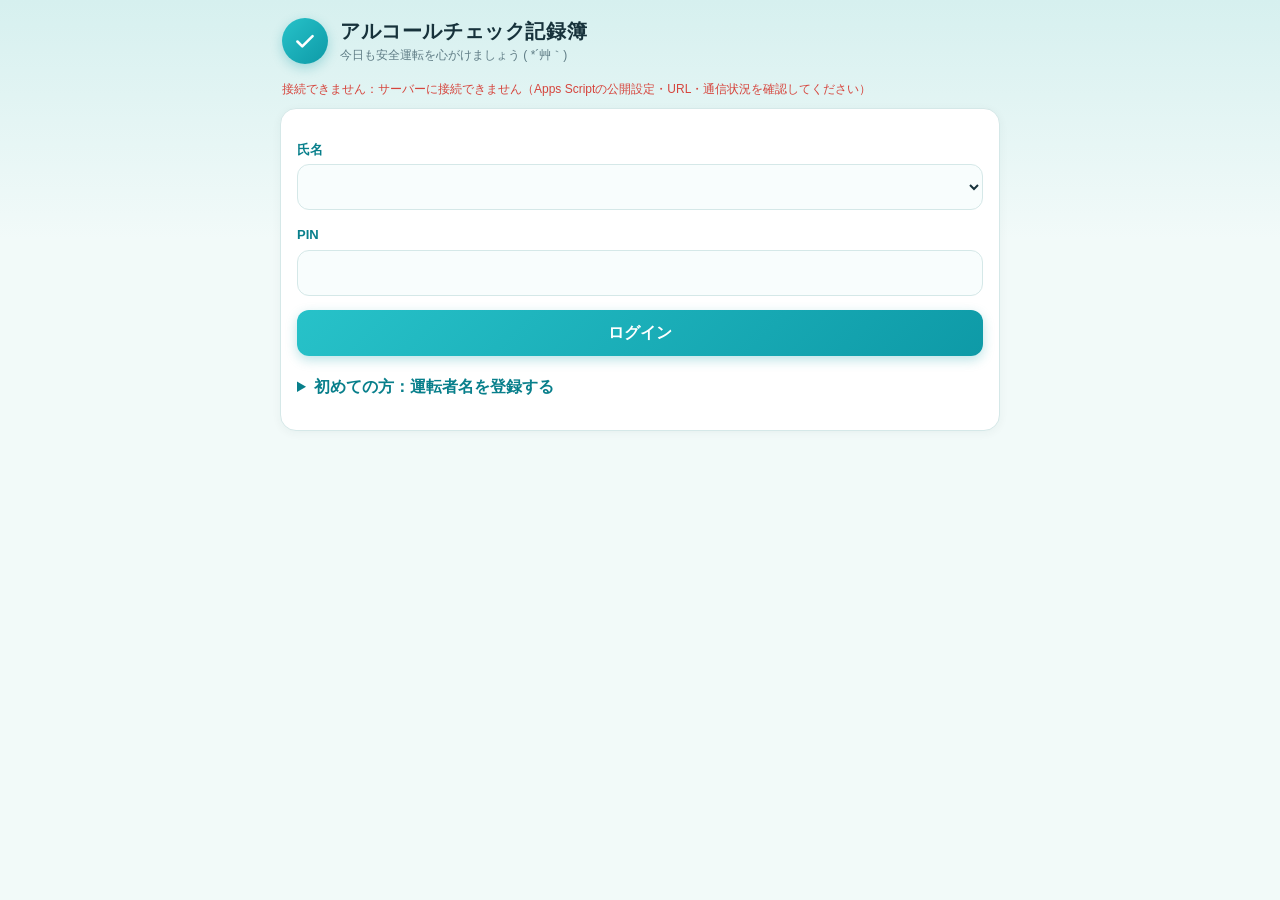
<file: index.html>
<!DOCTYPE html>
<html lang="ja"><head><meta charset="utf-8">
<meta name="viewport" content="width=device-width, initial-scale=1, viewport-fit=cover">
<meta name="apple-mobile-web-app-capable" content="yes"><meta name="apple-mobile-web-app-title" content="アルコールチェック">
<title>アルコールチェック記録簿</title>
<link rel="stylesheet" href="style.css"></head><body><div class="w">
<div class="hd"><i><svg viewBox="0 0 24 24" fill="none" stroke="#fff" stroke-width="2.4" stroke-linecap="round" stroke-linejoin="round"><path d="M5 12.5l4.5 4.5L19 7.5"/></svg></i><h1>アルコールチェック記録簿<small>今日も安全運転を心がけましょう ( *´艸｀)</small></h1></div><div id="msg" class="sm"></div>

<div id="lg" class="card">
 <label>氏名</label><select id="nm"></select>
 <label>PIN</label><input type="password" id="pin" inputmode="numeric" autocomplete="off">
 <div style="margin-top:14px"><button class="pri" id="go" style="width:100%">ログイン</button></div>
 <details id="rg" style="margin-top:18px"><summary style="min-height:40px">初めての方：運転者名を登録する</summary>
  <label>運転者名</label><input type="text" id="rn" placeholder="例：山田 太郎">
  <label>PIN（数字4〜6桁・ご自身で決めてください）</label><input type="password" id="rp" inputmode="numeric" maxlength="6" autocomplete="off">
  <button id="rb" style="width:100%;margin-top:10px">登録してログイン</button>
 </details>
</div>

<div id="app" hidden>
 <div class="sm" style="display:flex;justify-content:space-between;align-items:center"><span id="who"></span><button id="out" class="sm" style="min-height:32px">ログアウト</button></div>
 <div class="tabs"><button id="t1" class="on">チェック入力</button><button id="t2">記録簿</button></div>

 <div id="p1"><div class="card">
  <div id="eb" hidden class="tag ng" style="display:block;margin-bottom:6px">修正中：送信すると記録が上書きされます　<button id="ec" style="min-height:32px">修正をやめる</button></div>
  <label>車両番号等（必須）</label><select id="veh"></select>
  <details id="vg"><summary>車両が見つからない：新しい車両を登録</summary>
   <input type="text" id="vn" placeholder="例：ハイエース 5-20" style="margin-top:6px">
   <button id="vb" style="width:100%;margin-top:8px">車両を登録</button></details>
  <label>確認日時（必須）</label><input type="datetime-local" id="at">
  <div class="row" style="margin-top:8px"><label><input type="radio" name="ty" value="運転前" checked>運転前</label><label><input type="radio" name="ty" value="運転後">運転後</label></div>
  <label>確認方法</label>
  <div class="row"><label><input type="radio" name="me" value="対面">対面</label><label><input type="radio" name="me" value="電話">電話</label><label><input type="radio" name="me" value="ビデオ通話">ビデオ通話</label><label><input type="radio" name="me" value="その他" checked>その他</label></div>
  <input type="text" id="mo" placeholder="その他の内容" style="margin-top:6px">
  <label>検知器の表示画面の写真（必須）</label><div class="row2"><button type="button" id="phc">📷 カメラで撮影</button><button type="button" id="phl">🖼 撮影済みの写真を選ぶ</button></div>
  <input type="file" id="ph" accept="image/*" capture="environment" class="vh"><input type="file" id="ph2" accept="image/*" class="vh"><img id="th" hidden alt=""><div id="pd" class="sm" style="margin-top:6px"></div>
  <label>検知器の結果（mg/L）：写真から自動で読み取ります</label><input type="number" id="val" step="0.01" min="0" inputmode="decimal" placeholder="0.00"><div id="ocr" class="sm" style="margin-top:6px"></div>
  <label>酒気帯び（0.15mg/L以上で自動的に「有」）</label><div id="alv"><span class="tag">未判定</span></div>
  <div id="wn" class="tag ng" hidden style="margin-top:8px;display:block">酒気帯びの恐れあり。運転せず、管理者へ連絡してください。</div>
  <label>指示事項またはその他必要な事項</label><textarea id="note" rows="2"></textarea>
  <button class="pri" id="sub" style="width:100%;min-height:54px;margin-top:16px">記録を送信</button>
 </div><div class="sm" style="margin:16px 4px 6px;font-weight:600">あなたの直近の記録（管理者の確認状況）</div><div id="rec"></div></div>

 <div id="p2" hidden>
  <div class="card"><label>対象月</label><input type="month" id="fm">
   <label>状態</label><select id="fs"><option value="">すべて</option><option value="p">未確認</option><option value="a">酒気帯び有</option></select>
   <div id="sum" class="sm" style="margin-top:8px"></div></div>
  <div id="lst"></div>
 </div>
</div></div>

<div id="dn" hidden style="position:fixed;inset:0;z-index:9;background:rgba(23,50,59,.45);display:flex;align-items:center;justify-content:center;padding:24px"><div class="card" style="max-width:320px;width:100%;text-align:center;margin:0;padding:24px"><div style="width:56px;height:56px;margin:0 auto 10px;border-radius:50%;background:var(--ok2);color:var(--ok);display:grid;place-items:center;font-size:30px">✔</div><div style="font-size:20px;font-weight:700">送信完了</div><div class="sm" style="margin:6px 0 16px">記録を保存しました</div><button class="pri" id="dnb" style="width:100%">OK</button></div></div>
<script src="common.js"></script>
<script src="ocr.js"></script>
<script>
const pad=n=>String(n).padStart(2,'0'),val=n=>(document.querySelector(`input[name=${n}]:checked`)||{}).value||'';
const nowL=()=>{const d=new Date();return `${d.getFullYear()}-${pad(d.getMonth()+1)}-${pad(d.getDate())}T${pad(d.getHours())}:${pad(d.getMinutes())}`};
let rows=[],blob=null,editId=null;

$('#at').value=nowL();$('#fm').value=nowL().slice(0,7);
(async()=>{try{const j=await call('names');$('#nm').innerHTML=j.names.map(n=>`<option>${E(n)}</option>`).join('');$('#veh').innerHTML=j.vehicles.map(n=>`<option>${E(n)}</option>`).join('');if(!j.names.length)$('#rg').open=true;if(!j.vehicles.length)$('#vg').open=true;
 try{const o=JSON.parse(ls.g('u'));if(o){$('#nm').value=o.name;$('#pin').value=o.pin}}catch(e){}}catch(e){msg('接続できません：'+e.message,1)}})();
$('#go').onclick=async()=>{U={name:$('#nm').value,pin:$('#pin').value};try{const j=await call('login');U.admin=j.admin;ls.s('u',JSON.stringify({name:U.name,pin:U.pin}));$('#lg').hidden=true;$('#app').hidden=false;$('#who').textContent=U.name+(U.admin?'（管理者）':'');msg('');load()}catch(e){msg(e.message,1)}};
$('#vb').onclick=async()=>{const n=$('#vn').value.trim().replace(/\s+/g,' ');if(!n){msg('車両名（ナンバー等）を入力してください',1);return}
 try{await call('addveh',{vname:n});if(![...$('#veh').options].some(o=>o.value==n))$('#veh').add(new Option(n));$('#veh').value=n;$('#vn').value='';$('#vg').open=false;msg('車両を登録しました')}catch(e){msg(e.message,1)}};
$('#dnb').onclick=()=>{$('#dn').hidden=true;window.scrollTo(0,0)};
$('#out').onclick=()=>{ls.s('u','');location.reload()};
$('#rb').onclick=async()=>{const n=$('#rn').value.trim(),p=$('#rp').value.trim();
 if(!n||!/^\d{4,6}$/.test(p)){msg('運転者名と、数字4〜6桁のPINを入力してください',1);return}
 try{U={};await call('register',{rname:n,rpin:p});$('#nm').innerHTML+=`<option>${E(n)}</option>`;$('#nm').value=n;$('#pin').value=p;$('#go').click()}catch(e){msg(e.message,1)}};
const tab=t=>{$('#p1').hidden=t!=1;$('#p2').hidden=t!=2;$('#t1').className=t==1?'on':'';$('#t2').className=t==2?'on':'';if(t==2)load()};
$('#t1').onclick=()=>tab(1);$('#t2').onclick=()=>tab(2);
document.querySelectorAll('[name=me]').forEach(r=>r.onchange=()=>{$('#mo').hidden=val('me')!='その他'});
const DEF='アルコール検知器による測定結果の撮影画像を専用アプリにて報告';$('#mo').value=DEF;
const judge=()=>{const v=parseFloat($('#val').value),k=!isNaN(v);$('#alv').innerHTML=k?`<span class="tag ${v>=0.15?'ng':'ok'}">${v>=0.15?'有':'無'}</span>`:'<span class="tag">未判定</span>';$('#wn').hidden=!(k&&v>=0.15)};
$('#val').oninput=judge;

async function shrink(f){const b=await createImageBitmap(f),s=Math.min(1,1280/Math.max(b.width,b.height)),c=document.createElement('canvas');c.width=Math.round(b.width*s);c.height=Math.round(b.height*s);c.getContext('2d').drawImage(b,0,0,c.width,c.height);return new Promise(r=>c.toBlob(r,'image/jpeg',.8))}
function exifDate(buf){try{const v=new DataView(buf);if(v.getUint16(0)!=0xFFD8)return '';let o=2;while(o+4<v.byteLength){const m=v.getUint16(o);if(m==0xFFDA)break;const L=v.getUint16(o+2);
 if(m==0xFFE1&&v.getUint32(o+4)==0x45786966){const t=o+10,le=v.getUint16(t)==0x4949,g=(p,s)=>s?v.getUint16(p,le):v.getUint32(p,le),
  ent=(ifd,tg)=>{const n=g(t+ifd,1);for(let i=0;i<n;i++){const e=t+ifd+2+i*12;if(g(e,1)==tg)return g(e+8,0)}return null},
  i0=g(t+4,0),ex=ent(i0,0x8769);let p=null;if(ex!=null)p=ent(ex,0x9003);if(p==null&&ex!=null)p=ent(ex,0x9004);if(p==null)p=ent(i0,0x0132);if(p==null)return '';
  let s='';for(let i=0;i<19;i++)s+=String.fromCharCode(v.getUint8(t+p+i));return s}
 o+=2+L}}catch(e){}return ''}
function photoDay(buf,f){const s=exifDate(buf);if(/^\d{4}:\d\d:\d\d/.test(s))return{d:s.slice(0,10).replace(/:/g,'-'),src:'撮影日'};if(f.lastModified){const d=new Date(f.lastModified);return{d:`${d.getFullYear()}-${pad(d.getMonth()+1)}-${pad(d.getDate())}`,src:'ファイル日付（撮影日不明）'}}return null}
let pday=null;
function dayCheck(pop){if(!pday||!blob)return;const rd=$('#at').value.slice(0,10),ok=pday.d==rd;
 $('#pd').innerHTML=ok?`✔ ${pday.src}：${pday.d}（確認日と一致）`:`<b style="color:var(--ng)">⚠ ${pday.src} ${pday.d} は、確認日 ${rd} と異なります</b>`;
 if(!ok&&pop)alert(`写真の${pday.src}（${pday.d}）が、確認日（${rd}）と一致しません。\n別の日の写真ではないか確認してください。\n（このまま送信することもできます）`)}
$('#at').onchange=()=>dayCheck(true);
async function readSeg(f){const bm=await createImageBitmap(f),s=Math.min(1,1200/Math.max(bm.width,bm.height)),c=document.createElement('canvas');c.width=Math.round(bm.width*s);c.height=Math.round(bm.height*s);const x=c.getContext('2d');x.drawImage(bm,0,0,c.width,c.height);const im=x.getImageData(0,0,c.width,c.height);return sevenSeg(im.data,c.width,c.height)}
async function onPhoto(e){blob=null;pday=null;$('#th').hidden=true;$('#pd').textContent='';$('#ocr').textContent='';$('#val').value='';judge();const f=e.target.files[0];if(!f)return;
 try{pday=photoDay(await f.arrayBuffer(),f)}catch(x){}
 try{blob=await shrink(f)}catch(z){blob=f}
 $('#th').src=URL.createObjectURL(blob);$('#th').hidden=false;dayCheck(true);
 $('#ocr').textContent='写真から数値を読み取り中…';
 try{let v=null;try{v=await readSeg(blob)}catch(z){}if(v!=null&&v<2){$('#val').value=v.toFixed(2);judge();$('#ocr').textContent=`写真から ${v.toFixed(2)} と読み取りました。検知器の表示と違う場合は修正してください。`}else{$('#ocr').textContent='数値を読み取れませんでした。写真を見て、手入力してください。'}}
 catch(x){$('#ocr').textContent='自動読み取りを利用できませんでした。手入力してください。'}}
$('#phc').onclick=()=>$('#ph').click();$('#phl').onclick=()=>$('#ph2').click();
$('#ph').onchange=onPhoto;$('#ph2').onchange=onPhoto;
const b64=b=>new Promise(r=>{const f=new FileReader();f.onload=()=>r(f.result);f.readAsDataURL(b)});

function resetForm(){editId=null;$('#eb').hidden=true;$('#veh').selectedIndex=0;$('#at').value=nowL();document.querySelector('[name=ty][value=運転前]').checked=true;document.querySelector('[name=me][value=その他]').checked=true;
 $('#mo').hidden=false;$('#mo').value=DEF;$('#val').value='';$('#note').value='';$('#ph').value='';$('#ph2').value='';blob=null;pday=null;$('#th').hidden=true;$('#ocr').textContent='';$('#pd').textContent='';judge()}
$('#ec').onclick=resetForm;
$('#sub').onclick=async()=>{
 const d={veh:$('#veh').value,at:$('#at').value,ty:val('ty'),me:val('me'),mo:$('#mo').value.trim(),val:$('#val').value,note:$('#note').value.trim()};
 if(!d.veh||!d.at||(!blob&&!editId)){msg('車両・日時・検知器の表示画面の写真は必須です',1);return}
 $('#sub').disabled=true;msg('送信中…');
 try{if(blob)d.photo=await b64(blob);const ed=editId;if(ed){d.id=ed;await call('update',d)}else await call('add',d);
  resetForm();msg('');alert(ed?'✅ 送信完了\n\n修正内容を送信しました。':'✅ 送信完了\n\n一連の手続きが完了しました。');await load()}
 catch(e){msg('送信に失敗しました：'+e.message,1)}
 $('#sub').disabled=false};

const bad=c=>c.alc=='有';
function card(c){const ok=c.rv=='済',id=E(c.id);
 let st=ok?`<span class="tag ok">確認済</span> <span class="sm">確認者：${E(c.cf)}　${fmt(c.rt)}${c.rc?'　'+E(c.rc):''}</span>`:'<span class="tag">未確認（管理者の確認待ち）</span>',ac='';
 if(!ok){ac=`<button data-ed="${id}">修正</button> <button data-del="${id}">削除</button>`;if(c.rq=='許可済')st+=`<div class="sm">確認の取消が許可されました。修正・削除できます。${E(c.rp)}</div>`}
 else if(c.rq=='申請中')st+='<div class="sm">確認の取消を申請中です（管理者の許可待ち）</div>';
 else{ac=`<button data-rq="${id}">確認の取消を申請</button>`;if(c.rq=='却下')st+=`<div class="sm">取消申請は却下されました：${E(c.rp)}</div>`}
 return `<div class="card ${bad(c)?'bad':'good'}"><b>${E(c.veh)}</b>　${E(c.ty)} ${fmt(c.at)}<br>${E(c.me)}${c.mo?'['+E(c.mo)+']':''}<br>${c.val===''?'数値未入力':E(c.val)+' mg/L'}　酒気帯び <span class="tag ${c.alc=='有'?'ng':c.alc?'ok':''}">${E(c.alc||'未判定')}</span><br>${c.note?E(c.note)+'<br>':''}<div style="margin-top:6px">${c.ph?`<button data-ph="${id}">写真を表示</button> `:''}${ac}</div><div style="margin-top:8px">${st}</div></div>`}
function draw(){const s=rows.slice().sort((a,b)=>a.at<b.at?1:-1),m=$('#fm').value,t=$('#fs').value,
 l=s.filter(c=>(!m||c.at.startsWith(m))&&(!t||(t=='p'&&c.rv!='済')||(t=='a'&&bad(c))));
 $('#rec').innerHTML=s.slice(0,5).map(card).join('')||'<div class="sm">まだ記録はありません</div>';
 $('#sum').textContent=`${l.length}件／未確認 ${l.filter(c=>c.rv!='済').length}件／酒気帯び有 ${l.filter(bad).length}件`;
 $('#lst').innerHTML=l.map(card).join('')||'<div class="sm">該当する記録はありません</div>'}
async function load(){try{rows=(await call('list',{mine:1})).rows;draw()}catch(e){msg(e.message,1)}}
$('#fm').onchange=draw;$('#fs').onchange=draw;
async function act(e){const t=e.target,d=t.dataset;try{
 if(d.ph){t.textContent='読み込み中…';const j=await call('photo',{id:d.ph});t.outerHTML=`<img class="pi" src="${j.img}" alt="検知器">`}
 if(d.ed){const c=rows.find(x=>x.id==d.ed);editId=c.id;if(![...$('#veh').options].some(o=>o.value==c.veh))$('#veh').add(new Option(c.veh));$('#veh').value=c.veh;$('#at').value=c.at;
  document.querySelector(`[name=ty][value=${c.ty}]`).checked=true;const mr=document.querySelector(`[name=me][value=${c.me}]`);if(mr)mr.checked=true;$('#mo').hidden=c.me!='その他';$('#mo').value=c.mo;
  $('#val').value=c.val;judge();$('#note').value=c.note;$('#ph').value='';$('#ph2').value='';blob=null;$('#th').hidden=true;$('#eb').hidden=false;tab(1);window.scrollTo(0,0);msg('写真を変更しない場合は、そのまま送信できます')}
 if(d.del&&confirm('この記録を削除します。よろしいですか？')){await call('remove',{id:d.del});msg('削除しました');await load()}
 if(d.rq){const r=prompt('確認の取消を申請します。理由を入力してください');if(r){await call('reqcancel',{id:d.rq,reason:r});msg('取消を申請しました。管理者の許可をお待ちください');await load()}}
 }catch(x){msg(x.message,1)}}
$('#rec').onclick=act;$('#lst').onclick=act;
</script></body></html>
</file>
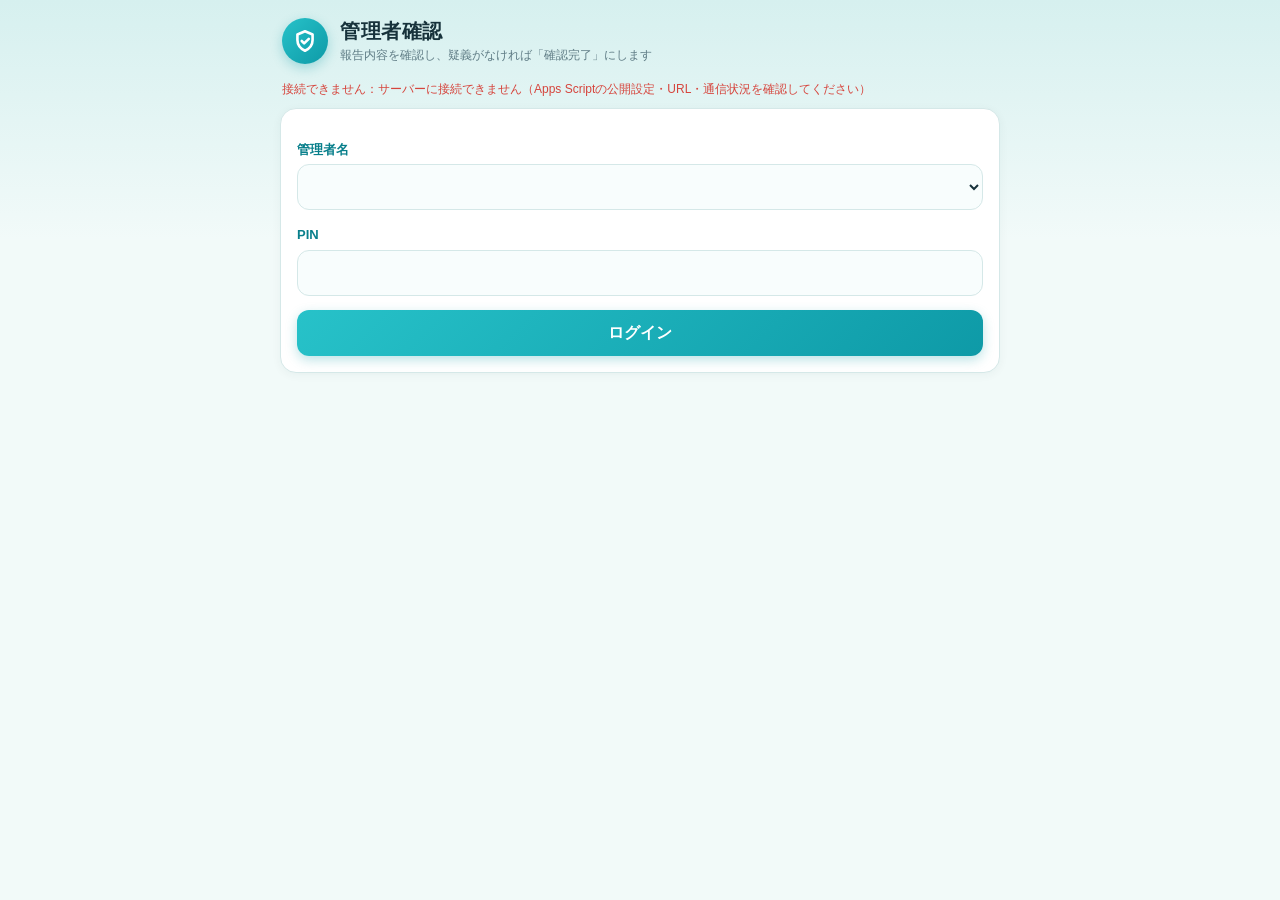
<file: admin.html>
<!DOCTYPE html>
<html lang="ja"><head><meta charset="utf-8">
<meta name="viewport" content="width=device-width, initial-scale=1, viewport-fit=cover">
<title>アルコールチェック 管理者確認</title>
<link rel="stylesheet" href="style.css"></head><body><div class="w">
<div class="hd"><i><svg viewBox="0 0 24 24" fill="none" stroke="#fff" stroke-width="2.4" stroke-linecap="round" stroke-linejoin="round"><path d="M12 3l7 3v5c0 4.5-3 8-7 10-4-2-7-5.500-7-10V6z"/><path d="M9 12l2.200 2.200L15.500 10"/></svg></i><h1>管理者確認<small>報告内容を確認し、疑義がなければ「確認完了」にします</small></h1></div>
<div id="msg" class="sm"></div>

<div id="lg" class="card">
 <label>管理者名</label><select id="nm"></select>
 <label>PIN</label><input type="password" id="pin" inputmode="numeric" autocomplete="off">
 <div style="margin-top:14px"><button class="pri" id="go" style="width:100%">ログイン</button></div>
</div>

<div id="app" hidden>
 <div class="sm" style="display:flex;justify-content:space-between;align-items:center"><span id="who"></span><button id="out" class="sm" style="min-height:32px">ログアウト</button></div>
 <div class="card">
  <label>対象月（空欄で全期間）</label><input type="month" id="fm">
  <label>状態</label><select id="fs"><option value="p">未確認</option><option value="q">取消申請中</option><option value="a">酒気帯び有</option><option value="c">確認済</option><option value="">すべて</option></select>
  <div id="sum" class="sm" style="margin-top:8px"></div>
  <button id="rl" style="width:100%;margin-top:8px">最新の状態に更新</button>
  <button id="sheet" style="width:100%;margin-top:8px">📊 記録簿（スプレッドシート）をブラウザで開く</button>
 </div>
 <div id="lst"></div>
</div></div>
<script src="common.js"></script>
<script>
let rows=[];
(async()=>{try{const j=await call('names');$('#nm').innerHTML=j.names.map(n=>`<option>${E(n)}</option>`).join('');
 try{const o=JSON.parse(ls.g('au'));if(o){$('#nm').value=o.name;$('#pin').value=o.pin}}catch(e){}}catch(e){msg('接続できません：'+e.message,1)}})();
$('#go').onclick=async()=>{U={name:$('#nm').value,pin:$('#pin').value};
 try{const j=await call('login');if(!j.admin)throw new Error('管理者権限がありません');ls.s('au',JSON.stringify({name:U.name,pin:U.pin}));$('#lg').hidden=true;$('#app').hidden=false;$('#who').textContent=U.name+'（管理者）';msg('');load()}catch(e){msg(e.message,1)}};
$('#out').onclick=()=>{ls.s('au','');location.reload()};
const bad=c=>c.alc=='有';
function card(c){const ok=c.rv=='済',id=E(c.id);let a;
 if(c.rq=='申請中')a=`<div class="sm"><b style="color:var(--ng)">確認の取消申請（運転者より）：</b>${E(c.rr)}</div><input type="text" id="c${id}" placeholder="回答コメント" style="margin-top:6px"><div class="row" style="margin-top:8px"><button class="pri" data-ap="${id}">取消を許可</button><button data-rj="${id}">却下</button></div>`;
 else if(ok)a=`<span class="tag ok">確認済</span> <span class="sm">確認者：${E(c.cf)}　${fmt(c.rt)} ${E(c.rc)}</span> <button data-un="${id}" style="min-height:34px">確認を取り消す</button>`;
 else a=`<input type="text" id="c${id}" placeholder="コメント（任意）"><button class="pri" data-ok="${id}" style="width:100%;margin-top:8px">確認完了</button>`;
 return `<div class="card ${bad(c)?'bad':'good'}"><b>${E(c.drv)}</b>　${E(c.veh)}<br>${E(c.ty)} ${fmt(c.at)}　${E(c.me)}${c.mo?'['+E(c.mo)+']':''}<br>検知器の結果：<b>${c.val===''?'未入力':E(c.val)+' mg/L'}</b>　酒気帯び <span class="tag ${c.alc=='有'?'ng':c.alc?'ok':''}">${E(c.alc||'未判定')}</span><br>${c.note?'指示事項等：'+E(c.note)+'<br>':''}<div id="p${id}" style="margin-top:6px">${c.ph?`<button data-ph="${id}">写真を表示</button>`:'<span class="sm">写真なし</span>'}</div><div style="margin-top:10px">${a}</div></div>`}
function draw(){const t=$('#fs').value,s=rows.slice().sort((a,b)=>a.at<b.at?1:-1),
 l=s.filter(c=>!t||(t=='p'&&c.rv!='済')||(t=='q'&&c.rq=='申請中')||(t=='a'&&bad(c))||(t=='c'&&c.rv=='済'));
 $('#sum').textContent=`表示 ${l.length}件／全体：未確認 ${rows.filter(c=>c.rv!='済').length}件・取消申請 ${rows.filter(c=>c.rq=='申請中').length}件・酒気帯び有 ${rows.filter(bad).length}件`;
 $('#lst').innerHTML=l.map(card).join('')||'<div class="sm">該当する記録はありません</div>'}
async function load(){msg('読み込み中…');try{rows=(await call('list',{month:$('#fm').value})).rows;msg('');draw()}catch(e){msg(e.message,1)}}
$('#sheet').onclick=async()=>{try{const j=await call('sheeturl');if(!window.open(j.url,'_blank'))location.href=j.url}catch(e){msg(e.message,1)}};
$('#fm').onchange=load;$('#rl').onclick=load;$('#fs').onchange=draw;
$('#lst').onclick=async e=>{const t=e.target,d=t.dataset,cm=id=>(document.getElementById('c'+id)||{}).value||'';try{
 if(d.ph){t.textContent='読み込み中…';const j=await call('photo',{id:d.ph});t.outerHTML=`<img class="pi" src="${j.img}" alt="検知器">`}
 if(d.ok){await call('review',{id:d.ok,comment:cm(d.ok)});msg('確認完了にしました');load()}
 if(d.un&&confirm('この記録の確認を取り消します。よろしいですか？')){await call('review',{id:d.un,undo:1});load()}
 if(d.ap){await call('decide',{id:d.ap,ok:1,comment:cm(d.ap)});msg('取消を許可しました（運転者が修正・削除できます）');load()}
 if(d.rj){await call('decide',{id:d.rj,ok:0,comment:cm(d.rj)});msg('取消申請を却下しました');load()}
}catch(x){msg(x.message,1)}};
</script></body></html>
</file>
<file: style.css>
:root{--bg:#f2faf9;--cd:#fff;--tx:#17323b;--mu:#5f7c85;--bd:#d5e8e8;--ac:#0e9aa7;--ac2:#087f8b;--ok:#23915f;--ok2:#eaf8f1;--ng:#d6453d;--wn:#fff3f1;color-scheme:light}
[hidden]{display:none!important}
body{margin:0;background:linear-gradient(180deg,#d6f0ef 0,#f2faf9 240px) no-repeat,var(--bg);color:var(--tx);font:16px/1.65 -apple-system,"Hiragino Sans","Yu Gothic",Meiryo,sans-serif;-webkit-text-size-adjust:100%}
.w{max-width:720px;margin:0 auto;padding:max(14px,env(safe-area-inset-top)) 14px calc(40px + env(safe-area-inset-bottom))}
.hd{display:flex;align-items:center;gap:12px;margin:4px 2px 16px}
.hd i{flex:none;width:46px;height:46px;border-radius:50%;background:linear-gradient(135deg,#27c2c9,#0e9aa7);display:grid;place-items:center;box-shadow:0 4px 12px rgba(14,154,167,.3)}
.hd svg{width:26px;height:26px}
h1{margin:0;font:700 20px/1.35 "Hiragino Maru Gothic ProN","Hiragino Sans","Yu Gothic",sans-serif;letter-spacing:.03em}
h1 small{display:block;margin-top:2px;color:var(--mu);font:400 12px/1.4 -apple-system,"Hiragino Sans",sans-serif;letter-spacing:0}
.card{background:var(--cd);border:1px solid var(--bd);border-radius:16px;padding:16px;margin-bottom:12px;box-shadow:0 2px 10px rgba(23,50,59,.05)}
.card.good{border-left:5px solid var(--ok)}
.card.bad{background:var(--wn);border-color:#f3c5c0;border-left:5px solid var(--ng)}
label{display:block;font-weight:600;font-size:13px;color:var(--ac2);margin:14px 0 4px}
input[type=text],input[type=password],input[type=number],input[type=datetime-local],input[type=month],select,textarea{width:100%;box-sizing:border-box;min-height:46px;padding:9px 12px;font:inherit;color:inherit;border:1.5px solid var(--bd);border-radius:12px;background:#f8fdfd}
input[type=file]{width:100%;box-sizing:border-box;font:inherit;padding:12px;border:1.5px dashed #9fd3d6;border-radius:12px;background:#f1fbfb}
input:focus,select:focus,textarea:focus,button:focus-visible{outline:2px solid var(--ac);outline-offset:1px}
button{font:inherit;color:var(--ac2);min-height:46px;padding:8px 16px;border:1.5px solid var(--bd);border-radius:12px;background:#fff}
button.pri{background:linear-gradient(135deg,#27c2c9,#0e9aa7);border:0;color:#fff;font-weight:700;box-shadow:0 4px 12px rgba(14,154,167,.28)}
.row{display:flex;flex-wrap:wrap;gap:6px 20px}.row label{display:flex;align-items:center;gap:6px;margin:0;color:var(--tx);font-weight:400;font-size:16px;min-height:40px}
input[type=radio]{width:22px;height:22px;accent-color:var(--ac)}
.tabs{display:flex;gap:4px;padding:4px;margin-bottom:12px;background:#d9eeee;border-radius:14px}
.tabs button{flex:1;border:0;background:transparent;font-weight:600}
.tabs button.on{background:#fff;color:var(--ac2);box-shadow:0 1px 6px rgba(23,50,59,.14)}
summary{min-height:40px;color:var(--ac2);font-weight:600;cursor:pointer}
.tag{padding:2px 10px;border-radius:99px;font-size:12px;font-weight:600;border:1px solid var(--bd);background:#fff}
.tag.ok{color:var(--ok);border-color:#a9dcc3;background:var(--ok2)}.tag.ng{color:var(--ng);border-color:#f3c5c0;background:var(--wn)}
#wn{border-radius:12px;padding:10px 14px;font-size:14px;font-weight:600}
.sm{font-size:12px;color:var(--mu)}#msg{margin:8px 2px;min-height:1em}
#th,.pi{max-width:100%;max-height:280px;border-radius:12px;margin-top:8px}

.row2{display:flex;gap:8px;flex-wrap:wrap}.row2 button{flex:1;min-width:140px}
.vh{position:absolute;width:1px;height:1px;opacity:0;pointer-events:none}
</file>
